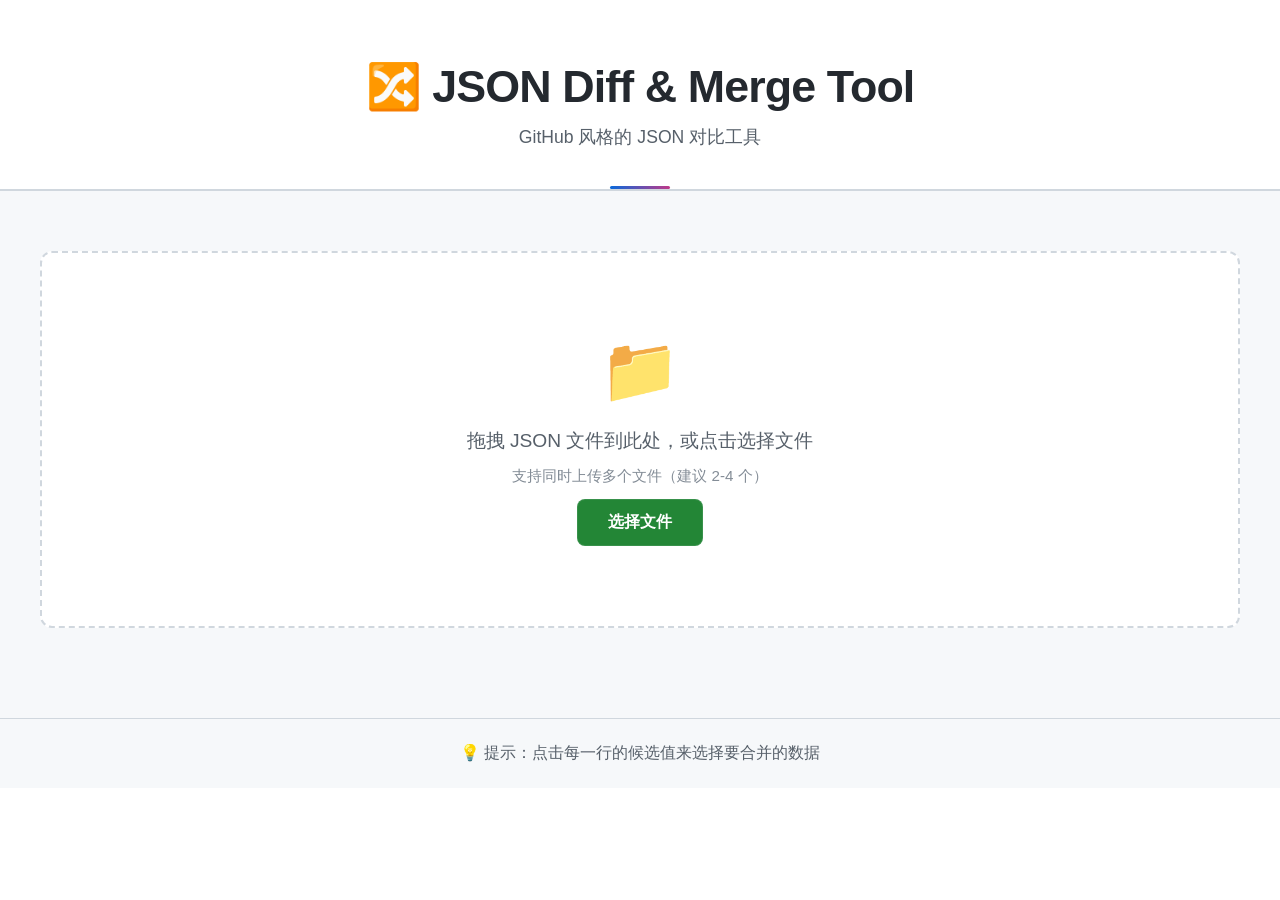
<file: index.html>
<!DOCTYPE html>
<html lang="zh-CN">
<head>
    <meta charset="UTF-8">
    <meta name="viewport" content="width=device-width, initial-scale=1.0">
    <title>JSON Diff & Merge Tool - GitHub Style</title>
    <link rel="stylesheet" href="style.css">
</head>
<body>
    <div class="container">
        <header>
            <h1>🔀 JSON Diff & Merge Tool</h1>
            <p class="subtitle">GitHub 风格的 JSON 对比工具</p>
        </header>

        <!-- 上传区域 -->
        <section class="upload-section" id="uploadSection">
            <div class="upload-zone" id="uploadZone">
                <div class="upload-icon">📁</div>
                <p>拖拽 JSON 文件到此处，或点击选择文件</p>
                <p class="hint">支持同时上传多个文件（建议 2-4 个）</p>
                <input type="file" id="fileInput" multiple accept=".json,application/json" hidden>
                <button class="btn-primary" onclick="document.getElementById('fileInput').click()">
                    选择文件
                </button>
            </div>

            <!-- 已上传文件列表 -->
            <div class="file-list" id="fileList"></div>

            <div class="actions" id="actionButtons" style="display: none;">
                <button class="btn-primary" id="compareBtn">开始对比</button>
                <button class="btn-secondary" id="clearBtn">清空文件</button>
            </div>
        </section>

        <!-- 对比结果区域 -->
        <section class="result-section" id="resultSection" style="display: none;">
            <div class="result-header">
                <h2>📊 差异对比结果</h2>
                <div class="result-actions">
                    <button class="btn-success" id="exportBtn">📥 导出合并结果</button>
                    <button class="btn-secondary" id="resetBtn">🔄 重新开始</button>
                </div>
            </div>

            <!-- 统计信息 -->
            <div class="stats" id="statsBar"></div>

            <!-- 分页控件 -->
            <div class="pagination-controls" id="paginationControls" style="display: none; margin: 20px 0; text-align: center;">
                <button class="btn-secondary" id="prevPageBtn">← 上一页</button>
                <span id="pageInfo" style="margin: 0 20px; font-weight: bold;">第 1 页</span>
                <button class="btn-secondary" id="nextPageBtn">下一页 →</button>
            </div>

            <!-- 文件选择器 -->
            <div class="file-selector">
                <div class="file-tabs" id="fileTabs"></div>
            </div>

            <!-- GitHub 风格的并排对比视图 -->
            <div class="github-diff-container">
                <div class="diff-viewer" id="diffViewer"></div>
            </div>

            <!-- 合并结果预览 -->
            <div class="merge-section">
                <h3>✅ 合并结果预览</h3>
                <div class="merge-preview">
                    <pre id="mergePreview">{}</pre>
                </div>
            </div>
        </section>

        <!-- 底部说明 -->
        <footer>
            <p>💡 提示：点击每一行的候选值来选择要合并的数据</p>
        </footer>
    </div>

    <script src="diff.js"></script>
    <script src="merge.js"></script>
    <script src="text-diff.js"></script>
    <script src="main.js"></script>
</body>
</html>
</file>
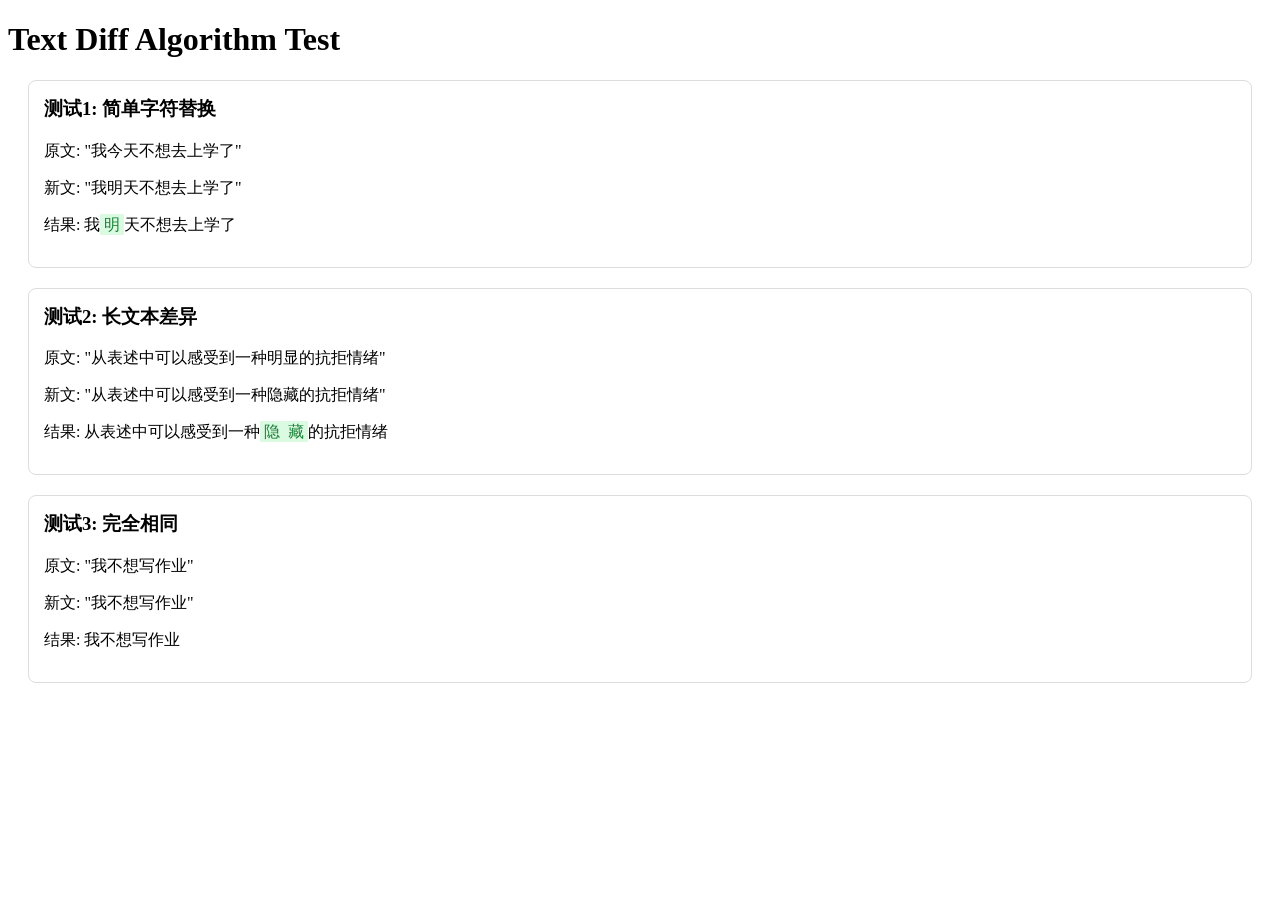
<file: test-diff.html>
<!DOCTYPE html>
<html>
<head>
    <meta charset="UTF-8">
    <title>Text Diff Test</title>
    <style>
        .diff-removed {
            background-color: #ffebe9;
            color: #cf222e;
            text-decoration: line-through;
            padding: 2px 4px;
        }
        .diff-added {
            background-color: #dafbe1;
            color: #1a7f37;
            padding: 2px 4px;
        }
        .test-case {
            margin: 20px;
            padding: 15px;
            border: 1px solid #ddd;
            border-radius: 8px;
        }
        h3 { margin-top: 0; }
    </style>
</head>
<body>
    <h1>Text Diff Algorithm Test</h1>
    
    <div class="test-case">
        <h3>测试1: 简单字符替换</h3>
        <p>原文: "我今天不想去上学了"</p>
        <p>新文: "我明天不想去上学了"</p>
        <p>结果: <span id="test1"></span></p>
    </div>
    
    <div class="test-case">
        <h3>测试2: 长文本差异</h3>
        <p>原文: "从表述中可以感受到一种明显的抗拒情绪"</p>
        <p>新文: "从表述中可以感受到一种隐藏的抗拒情绪"</p>
        <p>结果: <span id="test2"></span></p>
    </div>
    
    <div class="test-case">
        <h3>测试3: 完全相同</h3>
        <p>原文: "我不想写作业"</p>
        <p>新文: "我不想写作业"</p>
        <p>结果: <span id="test3"></span></p>
    </div>
    
    <script src="text-diff.js"></script>
    <script>
        // 测试1
        const result1 = TextDiff.diff("我今天不想去上学了", "我明天不想去上学了");
        document.getElementById('test1').innerHTML = result1.text2Html;
        console.log('Test 1:', result1);
        
        // 测试2
        const result2 = TextDiff.diff("从表述中可以感受到一种明显的抗拒情绪", "从表述中可以感受到一种隐藏的抗拒情绪");
        document.getElementById('test2').innerHTML = result2.text2Html;
        console.log('Test 2:', result2);
        
        // 测试3
        const result3 = TextDiff.diff("我不想写作业", "我不想写作业");
        document.getElementById('test3').innerHTML = result3.text2Html;
        console.log('Test 3:', result3);
    </script>
</body>
</html>
</file>
<file: style.css>
*{
    margin: 0;
    padding: 0;
    box-sizing: border-box;
}

body {
    font-family: -apple-system, BlinkMacSystemFont, 'Segoe UI', sans-serif;
    background: #ffffff;
    min-height: 100vh;
    padding: 0;
    color: #24292f;
    position: relative;
    overflow-x: hidden;
}

.container {
    max-width: 1800px;
    margin: 0 auto;
    background: #ffffff;
    min-height: 100vh;
    position: relative;
    z-index: 1;
}

header {
    background: #ffffff;
    color: #24292f;
    padding: 60px 40px 40px;
    text-align: center;
    border-bottom: 2px solid #d0d7de;
    position: relative;
}

header::after {
    content: '';
    position: absolute;
    bottom: 0;
    left: 50%;
    transform: translateX(-50%);
    width: 60px;
    height: 3px;
    background: linear-gradient(90deg, #0969da 0%, #bf3989 100%);
    border-radius: 3px;
}

header h1 {
    font-size: 2.8em;
    margin-bottom: 12px;
    font-weight: 700;
    letter-spacing: -0.02em;
    color: #24292f;
    animation: fadeInDown 0.6s ease-out;
}

@keyframes fadeInDown {
    from {
        opacity: 0;
        transform: translateY(-20px);
    }
    to {
        opacity: 1;
        transform: translateY(0);
    }
}

.subtitle {
    font-size: 1.1em;
    opacity: 0.7;
    font-weight: 400;
    color: #57606a;
    animation: fadeIn 0.8s ease-out 0.2s both;
}

@keyframes fadeIn {
    from { opacity: 0; }
    to { opacity: 0.7; }
}

/* 上传区域 */
.upload-section {
    padding: 60px 40px;
    background: #f6f8fa;
}

.upload-zone {
    border: 2px dashed #d0d7de;
    border-radius: 12px;
    padding: 80px 40px;
    text-align: center;
    background: #ffffff;
    transition: all 0.4s cubic-bezier(0.4, 0, 0.2, 1);
    cursor: pointer;
    position: relative;
    overflow: hidden;
}

.upload-zone::before {
    content: '';
    position: absolute;
    top: 0;
    left: -100%;
    width: 100%;
    height: 100%;
    background: linear-gradient(90deg, transparent, rgba(9, 105, 218, 0.05), transparent);
    transition: left 0.6s;
}

.upload-zone:hover::before {
    left: 100%;
}

.upload-zone:hover,
.upload-zone.dragover {
    background: #f6f8fa;
    border-color: #0969da;
    transform: translateY(-2px);
    box-shadow: 0 8px 24px rgba(9, 105, 218, 0.15);
}

.upload-icon {
    font-size: 4em;
    margin-bottom: 20px;
}

.upload-zone p {
    font-size: 1.2em;
    color: #57606a;
    margin: 12px 0;
    font-weight: 500;
}

.hint {
    font-size: 0.95em !important;
    color: #848d97 !important;
    font-weight: 400 !important;
}

/* 文件列表 */
.file-list {
    margin-top: 30px;
    display: grid;
    grid-template-columns: repeat(auto-fill, minmax(250px, 1fr));
    gap: 15px;
}

.file-item {
    background: #ffffff;
    padding: 16px;
    border-radius: 8px;
    display: flex;
    align-items: center;
    justify-content: space-between;
    border: 1px solid #d0d7de;
    transition: all 0.3s cubic-bezier(0.4, 0, 0.2, 1);
    animation: slideInUp 0.4s ease-out;
}

@keyframes slideInUp {
    from {
        opacity: 0;
        transform: translateY(10px);
    }
    to {
        opacity: 1;
        transform: translateY(0);
    }
}

.file-item:hover {
    transform: translateY(-2px);
    box-shadow: 0 4px 16px rgba(9, 105, 218, 0.2);
    border-color: #0969da;
    background: #f6f8fa;
}

.file-info {
    display: flex;
    align-items: center;
    gap: 10px;
}

.file-icon {
    font-size: 1.5em;
}

.file-name {
    font-weight: 600;
    color: #24292f;
    font-family: 'SF Mono', 'Monaco', 'Cascadia Code', monospace;
    font-size: 0.95em;
}

.file-remove {
    background: transparent;
    color: #cf222e;
    border: 1px solid #cf222e;
    padding: 6px 12px;
    border-radius: 6px;
    cursor: pointer;
    font-size: 0.85em;
    transition: all 0.2s cubic-bezier(0.4, 0, 0.2, 1);
    font-weight: 500;
}

.file-remove:hover {
    background: #cf222e;
    color: white;
    transform: scale(1.05);
}

/* 按钮样式 */
.actions {
    margin-top: 30px;
    display: flex;
    gap: 15px;
    justify-content: center;
}

button {
    padding: 12px 30px;
    border: none;
    border-radius: 8px;
    font-size: 1em;
    font-weight: 600;
    cursor: pointer;
    transition: all 0.3s;
}

.btn-primary {
    background: #238636;
    color: white;
    border: 1px solid rgba(240, 246, 252, 0.1);
    position: relative;
    overflow: hidden;
}

.btn-primary::before {
    content: '';
    position: absolute;
    top: 50%;
    left: 50%;
    width: 0;
    height: 0;
    border-radius: 50%;
    background: rgba(255, 255, 255, 0.1);
    transform: translate(-50%, -50%);
    transition: width 0.6s, height 0.6s;
}

.btn-primary:hover::before {
    width: 300px;
    height: 300px;
}

.btn-primary:hover {
    transform: translateY(-2px);
    box-shadow: 0 8px 24px rgba(35, 134, 54, 0.3);
    background: #2ea043;
}

.btn-secondary {
    background: #f6f8fa;
    color: #24292f;
    border: 1px solid #d0d7de;
}

.btn-secondary:hover {
    background: #eaeef2;
    border-color: #afb8c1;
}

.btn-success {
    background: #238636;
    color: white;
    border: 1px solid rgba(240, 246, 252, 0.1);
}

.btn-success:hover {
    background: #2ea043;
    transform: translateY(-2px);
    box-shadow: 0 8px 24px rgba(35, 134, 54, 0.3);
}

/* 结果区域 */
.result-section {
    padding: 40px;
    background: #f6f8fa;
}

.result-header {
    display: flex;
    justify-content: space-between;
    align-items: center;
    margin-bottom: 30px;
}

.result-header h2 {
    font-size: 1.8em;
    color: #24292f;
    font-weight: 600;
    letter-spacing: -0.01em;
}

.result-actions {
    display: flex;
    gap: 15px;
}

/* 统计信息 */
.stats {
    background: #ffffff;
    padding: 24px;
    border-radius: 8px;
    margin-bottom: 30px;
    border: 1px solid #d0d7de;
}

/* GitHub风格的统计 */
.github-style-stats {
    display: flex;
    align-items: center;
    gap: 20px;
    padding: 16px 20px;
    background: #f6f8fa;
    border: 1px solid #d0d7de;
    border-radius: 6px;
    margin-bottom: 20px;
    font-size: 14px;
    font-family: 'SF Mono', 'Monaco', monospace;
}

.github-style-stats .files-changed {
    display: flex;
    align-items: center;
    gap: 8px;
    color: #24292f;
}

.github-style-stats .files-changed .icon {
    font-size: 20px;
}

.github-style-stats .files-changed strong {
    font-weight: 600;
}

.github-style-stats .line-changes {
    display: flex;
    align-items: center;
    gap: 10px;
    margin-left: auto;
}

.github-style-stats .additions {
    color: #1a7f37;
    font-weight: 700;
    font-size: 16px;
    font-variant-numeric: tabular-nums;
}

.github-style-stats .deletions {
    color: #cf222e;
    font-weight: 700;
    font-size: 16px;
    font-variant-numeric: tabular-nums;
}

.github-style-stats .summary {
    color: #57606a;
    font-weight: 400;
}

/* 详细统计 */
.detail-stats {
    display: flex;
    gap: 30px;
    flex-wrap: wrap;
}

.stat-item {
    display: flex;
    align-items: center;
    gap: 10px;
}

.stat-icon {
    font-size: 1.5em;
}

.stat-label {
    color: #57606a;
    font-size: 0.9em;
    font-weight: 500;
}

.stat-value {
    font-size: 1.5em;
    font-weight: 700;
    color: #24292f;
    font-variant-numeric: tabular-nums;
}

/* 文件头部 */
.file-selector {
    background: #ffffff;
    border-radius: 8px 8px 0 0;
    margin-bottom: 0;
    overflow-x: auto;
    overflow-y: visible;
    border: 1px solid #d0d7de;
    border-bottom: none;
    width: 100%;
    position: relative;
}

.file-selector::-webkit-scrollbar {
    height: 10px;
}

.file-selector::-webkit-scrollbar-track {
    background: #f6f8fa;
}

.file-selector::-webkit-scrollbar-thumb {
    background: #d0d7de;
    border-radius: 5px;
}

.file-selector::-webkit-scrollbar-thumb:hover {
    background: #afb8c1;
}
.multi-file-header {
    background: #f6f8fa;
    border-bottom: 2px solid #d0d7de;
    padding: 12px 0;
    min-width: max-content;
    position: relative;
}

.file-column-header {
    padding: 10px 15px;
    text-align: center;
    border-right: 1px solid #e1e4e8;
}

/* 只固定前两列（行号和键名） */
.file-column-header:first-child {
    position: sticky;
    left: 0;
    z-index: 11;
    background: #f6f8fa;
    color: #57606a;
    box-shadow: 2px 0 4px rgba(0, 0, 0, 0.05);
}

.file-column-header:nth-child(2) {
    position: sticky;
    left: 60px;
    z-index: 11;
    background: #f6f8fa;
    color: #57606a;
    box-shadow: 2px 0 4px rgba(0, 0, 0, 0.05);
}

/* 文件名列不固定，随内容滚动 */
.file-column-header:nth-child(n+3) {
    position: relative;
}

.file-column-header:last-child {
    border-right: none;
}

.file-badge {
    background: #0969da;
    color: white;
    padding: 6px 14px;
    border-radius: 20px;
    font-size: 0.85em;
    font-weight: 600;
    display: inline-block;
    font-family: 'SF Mono', monospace;
}

/* 多文件对比视图 */
.github-diff-container {
    background: #ffffff;
    border-radius: 0 0 8px 8px;
    overflow-x: auto;
    overflow-y: visible;
    border: 1px solid #d0d7de;
    border-top: none;
    margin-bottom: 30px;
    width: 100%;
    max-width: 100%;
    position: relative;
}

.github-diff-container::-webkit-scrollbar {
    height: 12px;
}

.github-diff-container::-webkit-scrollbar-track {
    background: #f6f8fa;
    border-radius: 0 0 8px 8px;
}

.github-diff-container::-webkit-scrollbar-thumb {
    background: #d0d7de;
    border-radius: 6px;
}

.github-diff-container::-webkit-scrollbar-thumb:hover {
    background: #afb8c1;
}

.diff-viewer {
    font-family: 'SF Mono', 'Monaco', 'Cascadia Code', 'Consolas', monospace;
    font-size: 13px;
    line-height: 22px;
    min-width: max-content;
    width: max-content;
    position: relative;
    letter-spacing: -0.01em;
}
/* 多文件行 */
.multi-file-line {
    display: grid;
    min-height: 32px;
    border-bottom: 1px solid #d0d7de;
    align-items: stretch;
    min-width: max-content;
    transition: background-color 0.15s ease;
}

.multi-file-line > * {
    overflow: hidden;
}

.multi-file-line:hover {
    background: #f6f8fa;
}

.line-number {
    padding: 0 10px;
    text-align: right;
    color: #57606a;
    background: #f6f8fa;
    border-right: 1px solid #d0d7de;
    user-select: none;
    font-size: 12px;
    position: sticky;
    left: 0;
    z-index: 10;
    font-variant-numeric: tabular-nums;
    box-shadow: 2px 0 4px rgba(0, 0, 0, 0.05);
}

.line-key {
    padding: 0 10px;
    color: #0969da;
    font-weight: 600;
    background: #f6f8fa;
    border-right: 1px solid #d0d7de;
    white-space: pre;
    position: sticky;
    left: 60px;
    z-index: 10;
    box-shadow: 2px 0 4px rgba(0, 0, 0, 0.05);
}

.line-content-full {
    grid-column: 2 / -1;
    padding: 0 10px;
    white-space: pre;
    color: #24292f;
}

.file-value-column {
    padding: 8px 10px;
    border-right: 1px solid #d0d7de;
    display: flex;
    align-items: flex-start;
    justify-content: center;
    min-width: 0;
    max-width: 250px;
    overflow: hidden;
    background: #ffffff;
}

.file-value-column:last-child {
    border-right: none;
}

/* 值选择按钮 */
.value-option-btn {
    padding: 8px 12px;
    border: 1px solid #d0d7de;
    border-radius: 6px;
    background: #f6f8fa;
    cursor: pointer;
    font-size: 12px;
    font-family: 'SF Mono', 'Monaco', monospace;
    transition: all 0.2s cubic-bezier(0.4, 0, 0.2, 1);
    color: #24292f;
    width: 100%;
    max-width: 230px;
    word-wrap: break-word;
    word-break: break-word;
    white-space: normal;
    text-align: left;
    line-height: 1.6;
    overflow-wrap: break-word;
    display: block;
    min-height: 36px;
}

.value-option-btn:hover {
    border-color: #0969da;
    background: #eaeef2;
    transform: scale(1.02);
    box-shadow: 0 0 0 2px rgba(9, 105, 218, 0.1);
}

.value-option-btn.selected {
    background: #238636;
    color: white;
    border-color: #238636;
    font-weight: 600;
    box-shadow: 0 0 0 3px rgba(35, 134, 54, 0.2);
}

/* 文本级别diff标记 - 绿色=相同，红色=不同 */
.value-option-btn .text-same {
    background-color: #dafbe1;
    color: #1a7f37;
    padding: 2px 4px;
    border-radius: 3px;
    font-weight: 600;
}

.value-option-btn .text-diff {
    background-color: #ffebe9;
    color: #cf222e;
    padding: 2px 4px;
    border-radius: 3px;
    font-weight: 600;
}

/* 选中状态 */
.value-option-btn.selected .text-same {
    background-color: rgba(172, 242, 189, 0.4);
    color: #fff;
}

.value-option-btn.selected .text-diff {
    background-color: rgba(255, 215, 213, 0.4);
    color: #fff;
}

/* 保留旧的diff样式以兼容 */
.value-option-btn .diff-removed {
    background-color: #ffebe9;
    color: #cf222e;
    padding: 2px 3px;
    border-radius: 3px;
    font-weight: 600;
}

.value-option-btn .diff-added {
    background-color: #dafbe1;
    color: #1a7f37;
    padding: 2px 3px;
    border-radius: 3px;
    font-weight: 600;
}

/* 选中状态下的diff标记 */
.value-option-btn.selected .diff-removed {
    background-color: rgba(207, 34, 46, 0.3);
    color: #fff;
    text-decoration: line-through;
    font-weight: 500;
}

.value-option-btn.selected .diff-added {
    background-color: rgba(26, 127, 55, 0.3);
    color: #fff;
    font-weight: 700;
}

/* 按钮基础样式 */
.value-option-btn {
    background: #0d1117;
    border: 1px solid #30363d;
}

/* 有差异的按钮 */
.value-option-btn.has-diff {
    background: #0d1117;
    border-color: #f85149;
}

.value-option-btn.has-diff:hover {
    background: #1c1c1e;
    border-color: #f85149;
}

/* 基准值（最常见的值） */
.value-option-btn.is-base-value {
    background: #f6f8fa;
    border-color: #d0d7de;
}

.value-option-btn.is-base-value:hover {
    background: #eaeef2;
    border-color: #afb8c1;
}

/* 所有值相同 */
.value-option-btn.all-same {
    background: #ffffff;
    border-color: #d0d7de;
    color: #57606a;
}

.value-option-btn.all-same:hover {
    background: #f6f8fa;
    border-color: #0969da;
}

/* 选中状态 */
.value-option-btn.selected {
    background: #1f883d;
    color: white;
    border-color: #1f883d;
    font-weight: 600;
}

.value-option-btn.selected:hover {
    background: #26a148;
    border-color: #26a148;
}

.value-option-btn.has-diff.selected {
    background: #1f883d;
    border-color: #1f883d;
}

.value-option-btn.is-base-value.selected {
    background: #1f883d;
    border-color: #1f883d;
}



.empty-value {
    color: #848d97;
    font-style: italic;
    opacity: 0.6;
}

/* 行状态颜色 */
.multi-file-line.added {
    background: #ffffff;
}

.multi-file-line.added .line-number {
    background: #f6f8fa;
    color: #57606a;
    box-shadow: 2px 0 4px rgba(0, 0, 0, 0.05);
}

.multi-file-line.removed {
    background: #ffffff;
}

.multi-file-line.removed .line-number {
    background: #f6f8fa;
    color: #57606a;
    box-shadow: 2px 0 4px rgba(0, 0, 0, 0.05);
}

.multi-file-line.modified {
    background: #ffffff;
}

.multi-file-line.modified .line-number {
    background: #f6f8fa;
    color: #57606a;
    box-shadow: 2px 0 4px rgba(0, 0, 0, 0.05);
}

/* 合并预览 */
.merge-section {
    background: #ffffff;
    border-radius: 8px;
    padding: 24px;
    border: 1px solid #d0d7de;
}

.merge-section h3 {
    margin-bottom: 16px;
    color: #24292f;
    font-size: 1.2em;
    font-weight: 600;
}

.merge-preview {
    max-height: 500px;
    overflow-y: auto;
}

.merge-preview pre {
    background: #f6f8fa;
    padding: 20px;
    border-radius: 6px;
    overflow-x: auto;
    font-size: 13px;
    line-height: 1.6;
    font-family: 'SF Mono', 'Monaco', 'Cascadia Code', monospace;
    border: 1px solid #d0d7de;
    color: #24292f;
    letter-spacing: -0.01em;
}

/* 底部 */
footer {
    background: #f6f8fa;
    padding: 24px;
    text-align: center;
    color: #57606a;
    border-top: 1px solid #d0d7de;
}

/* 滚动条样式 */
.diff-viewer::-webkit-scrollbar,
.merge-preview::-webkit-scrollbar {
    height: 12px;
    width: 12px;
}

.diff-viewer::-webkit-scrollbar-track,
.merge-preview::-webkit-scrollbar-track {
    background: #f6f8fa;
}

.diff-viewer::-webkit-scrollbar-thumb,
.merge-preview::-webkit-scrollbar-thumb {
    background: #d0d7de;
    border-radius: 6px;
}

.diff-viewer::-webkit-scrollbar-thumb:hover,
.merge-preview::-webkit-scrollbar-thumb:hover {
    background: #afb8c1;
}

/* 加载指示器 */
.loading-indicator {
    display: flex;
    align-items: center;
    justify-content: center;
    padding: 40px;
    color: #57606a;
    font-size: 1.1em;
    background: #f6f8fa;
    border-radius: 8px;
    margin: 20px 0;
    border: 1px solid #d0d7de;
}

/* 进度覆盖层 */
.progress-overlay {
    position: fixed;
    top: 0;
    left: 0;
    right: 0;
    bottom: 0;
    background: rgba(175, 184, 193, 0.3);
    backdrop-filter: blur(4px);
    display: flex;
    align-items: center;
    justify-content: center;
    z-index: 9999;
    animation: fadeIn 0.3s ease-in;
}

@keyframes fadeIn {
    from {
        opacity: 0;
    }
    to {
        opacity: 1;
    }
}

.progress-content {
    background: #ffffff;
    padding: 40px 60px;
    border-radius: 12px;
    text-align: center;
    box-shadow: 0 16px 48px rgba(31, 35, 40, 0.2);
    border: 1px solid #d0d7de;
}

.progress-spinner {
    width: 50px;
    height: 50px;
    margin: 0 auto 20px;
    border: 4px solid #d0d7de;
    border-top: 4px solid #0969da;
    border-radius: 50%;
    animation: spin 0.8s linear infinite;
}

@keyframes spin {
    0% { transform: rotate(0deg); }
    100% { transform: rotate(360deg); }
}

.progress-text {
    font-size: 1.2em;
    color: #24292f;
    font-weight: 600;
}

/* 响应式设计 */
@media (max-width: 1400px) {
    .multi-file-line {
        grid-template-columns: 50px 200px repeat(auto-fit, minmax(300px, 1fr));
    }
    
    .multi-file-header {
        grid-template-columns: 50px 200px repeat(auto-fit, minmax(300px, 1fr));
    }
}

@media (max-width: 1024px) {
    .stats {
        flex-wrap: wrap;
    }
    
    .multi-file-line {
        font-size: 11px;
    }
}

@media (max-width: 768px) {
    body {
        padding: 10px;
    }
    
    header h1 {
        font-size: 1.8em;
    }
    
    .upload-section,
    .result-section {
        padding: 20px;
    }
    
    .file-list {
        grid-template-columns: 1fr;
    }
    
    .result-header {
        flex-direction: column;
        gap: 15px;
        align-items: flex-start;
    }
}
</file>
